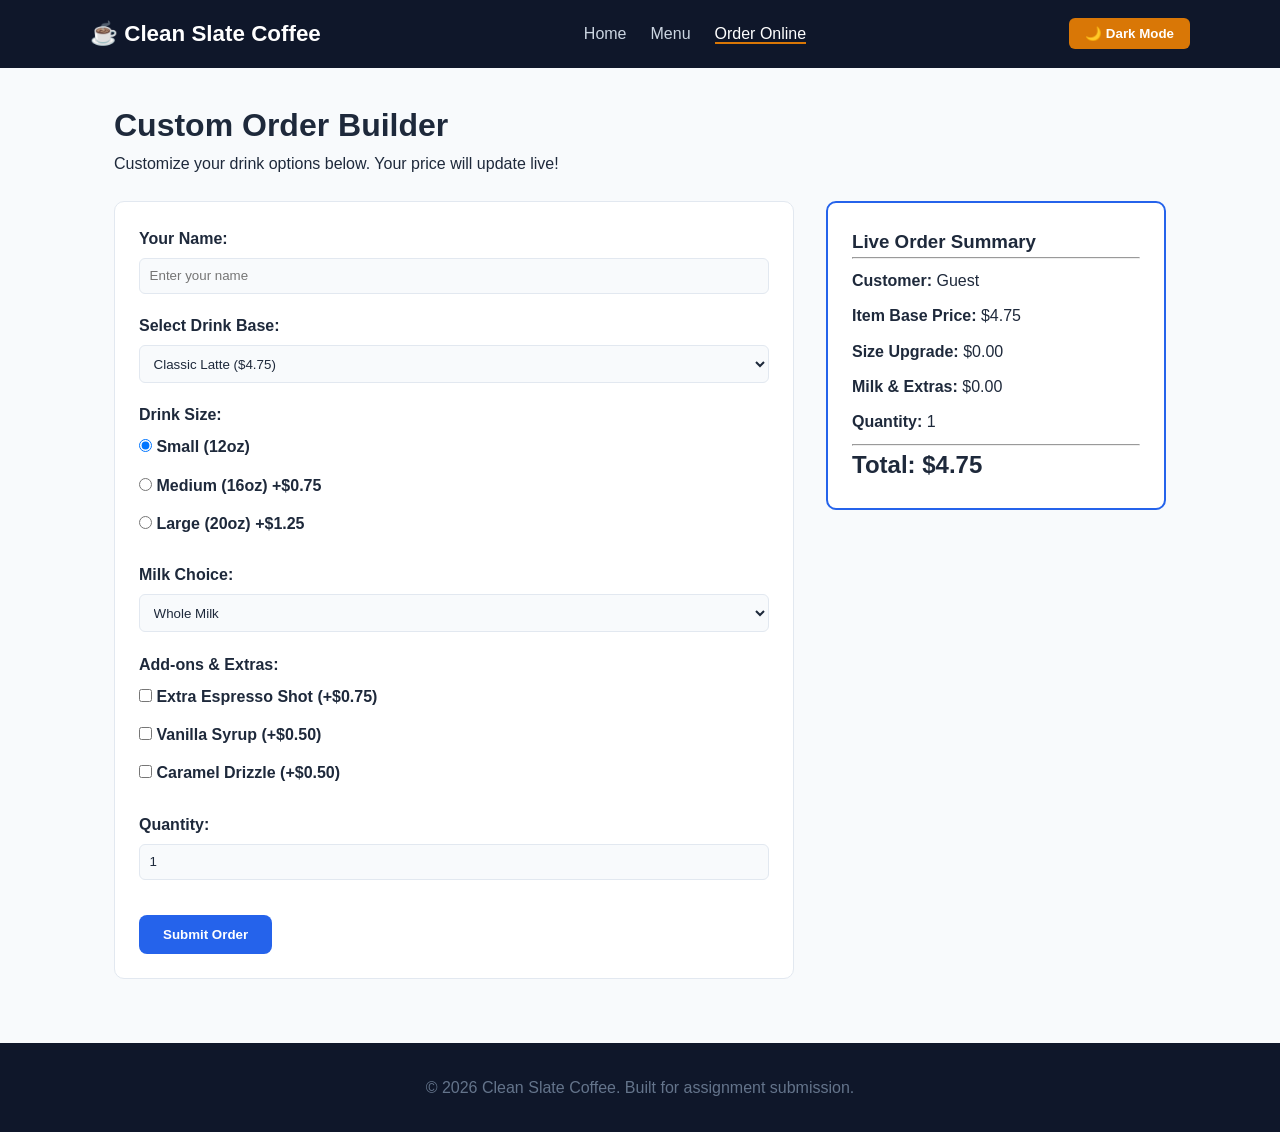
<file: order.html>
<!DOCTYPE html>
<html lang="en">
<head>
  <meta charset="UTF-8">
  <meta name="viewport" content="width=device-width, initial-scale=1.0">
  <title>Clean Slate Coffee - Build Your Order</title>
  <link rel="stylesheet" href="styles.css">
</head>
<body>

  <!-- Navigation Menu Bar -->
  <header>
    <div class="nav-container">
      <a href="index.html" class="logo">☕ Clean Slate Coffee</a>
      <nav>
        <ul class="nav-links">
          <li><a href="index.html">Home</a></li>
          <li><a href="menu.html">Menu</a></li>
          <li><a href="order.html" class="active">Order Online</a></li>
        </ul>
      </nav>
      <button id="theme-btn" class="theme-toggle">🌙 Dark Mode</button>
    </div>
  </header>

  <main class="page-container">
    <h1>Custom Order Builder</h1>
    <p>Customize your drink options below. Your price will update live!</p>

    <div class="order-layout">
      <!-- Interactive Form -->
      <form id="order-form" class="order-form">
        <div class="form-group">
          <label for="customer-name">Your Name:</label>
          <input type="text" id="customer-name" placeholder="Enter your name" required>
        </div>

        <div class="form-group">
          <label for="drink-select">Select Drink Base:</label>
          <select id="drink-select">
            <option value="4.50">House Drip Coffee ($4.50)</option>
            <option value="4.75" selected>Classic Latte ($4.75)</option>
            <option value="5.25">Nitro Cold Brew ($5.25)</option>
            <option value="5.00">Vanilla Cappuccino ($5.00)</option>
          </select>
        </div>

        <div class="form-group">
          <label>Drink Size:</label>
          <div class="radio-group">
            <label><input type="radio" name="size" value="0.00" checked> Small (12oz)</label>
            <label><input type="radio" name="size" value="0.75"> Medium (16oz) +$0.75</label>
            <label><input type="radio" name="size" value="1.25"> Large (20oz) +$1.25</label>
          </div>
        </div>

        <div class="form-group">
          <label>Milk Choice:</label>
          <select id="milk-select">
            <option value="0.00">Whole Milk</option>
            <option value="0.00">Oat Milk (+$0.00)</option>
            <option value="0.50">Almond Milk (+$0.50)</option>
          </select>
        </div>

        <div class="form-group">
          <label>Add-ons & Extras:</label>
          <div class="checkbox-group">
            <label><input type="checkbox" class="extra-item" value="0.75"> Extra Espresso Shot (+$0.75)</label>
            <label><input type="checkbox" class="extra-item" value="0.50"> Vanilla Syrup (+$0.50)</label>
            <label><input type="checkbox" class="extra-item" value="0.50"> Caramel Drizzle (+$0.50)</label>
          </div>
        </div>

        <div class="form-group">
          <label for="quantity">Quantity:</label>
          <input type="number" id="quantity" value="1" min="1" max="10">
        </div>

        <button type="submit" class="btn">Submit Order</button>
      </form>

      <!-- Live Calculated Summary -->
      <div class="order-summary-card">
        <h3>Live Order Summary</h3>
        <hr>
        <p><strong>Customer:</strong> <span id="summary-name">Guest</span></p>
        <p><strong>Item Base Price:</strong> $<span id="summary-base">4.75</span></p>
        <p><strong>Size Upgrade:</strong> $<span id="summary-size">0.00</span></p>
        <p><strong>Milk & Extras:</strong> $<span id="summary-extras">0.00</span></p>
        <p><strong>Quantity:</strong> <span id="summary-qty">1</span></p>
        <hr>
        <h2>Total: $<span id="summary-total">4.75</span></h2>
      </div>
    </div>
  </main>

  <footer>
    <p>&copy; 2026 Clean Slate Coffee. Built for assignment submission.</p>
  </footer>

  <script src="script.js"></script>
</body>
</html>
</file>
<file: styles.css>
/* Color Variables & Theme Settings */
:root {
  --bg-color: #f8fafc;
  --card-bg: #ffffff;
  --text-color: #1e293b;
  --text-muted: #64748b;
  --primary-color: #2563eb;
  --primary-hover: #1d4ed8;
  --accent-color: #d97706;
  --border-color: #e2e8f0;
  --header-bg: #0f172a;
  --header-text: #ffffff;
}

/* Dark Mode Colors */
body.dark-mode {
  --bg-color: #0f172a;
  --card-bg: #1e293b;
  --text-color: #f8fafc;
  --text-muted: #94a3b8;
  --primary-color: #3b82f6;
  --border-color: #334155;
  --header-bg: #020617;
}

/* Base Layout & Typography */
* {
  box-sizing: border-box;
  margin: 0;
  padding: 0;
}

body {
  font-family: 'Segoe UI', Tahoma, Geneva, Verdana, sans-serif;
  background-color: var(--bg-color);
  color: var(--text-color);
  line-height: 1.6;
  transition: background-color 0.3s ease, color 0.3s ease;
}

/* Header & Navigation Bar */
header {
  background-color: var(--header-bg);
  color: var(--header-text);
  padding: 1rem 2rem;
  position: sticky;
  top: 0;
  z-index: 100;
}

.nav-container {
  max-width: 1100px;
  margin: 0 auto;
  display: flex;
  justify-content: space-between;
  align-items: center;
}

.logo {
  font-size: 1.4rem;
  font-weight: bold;
  color: #ffffff;
  text-decoration: none;
}

.nav-links {
  list-style: none;
  display: flex;
  gap: 1.5rem;
}

.nav-links a {
  color: #cbd5e1;
  text-decoration: none;
  font-weight: 500;
  transition: color 0.2s;
}

.nav-links a:hover,
.nav-links a.active {
  color: #ffffff;
  border-bottom: 2px solid var(--accent-color);
}

.theme-toggle {
  background: var(--accent-color);
  color: #fff;
  border: none;
  padding: 0.5rem 1rem;
  border-radius: 6px;
  cursor: pointer;
  font-weight: bold;
}

/* Main Content Wrapper */
main, .page-container {
  max-width: 1100px;
  margin: 2rem auto;
  padding: 0 1.5rem;
}

/* Hero Section */
.hero {
  display: flex;
  align-items: center;
  gap: 2rem;
  margin-bottom: 3rem;
  flex-wrap: wrap;
}

.hero-content {
  flex: 1;
  min-width: 300px;
}

.hero-content h1 {
  font-size: 2.5rem;
  margin-bottom: 1rem;
  color: var(--primary-color);
}

.hero-image {
  flex: 1;
  min-width: 300px;
}

.hero-image img {
  width: 100%;
  height: 320px;
  object-fit: cover;
  border-radius: 12px;
}

/* Buttons */
.btn {
  display: inline-block;
  background-color: var(--primary-color);
  color: #ffffff;
  padding: 0.75rem 1.5rem;
  border-radius: 8px;
  text-decoration: none;
  font-weight: bold;
  border: none;
  cursor: pointer;
  margin-top: 1rem;
}

.btn:hover {
  background-color: var(--primary-hover);
}

.btn-small {
  display: inline-block;
  background-color: var(--accent-color);
  color: white;
  padding: 0.4rem 0.8rem;
  text-decoration: none;
  border-radius: 4px;
  font-size: 0.85rem;
  margin-top: 0.5rem;
}

/* Cards & Feature Grids */
.features-grid, .menu-grid {
  display: grid;
  grid-template-columns: repeat(auto-fit, minmax(280px, 1fr));
  gap: 1.5rem;
  margin: 1.5rem 0;
}

.card, .menu-item {
  background-color: var(--card-bg);
  border: 1px solid var(--border-color);
  border-radius: 10px;
  padding: 1.5rem;
  overflow: hidden;
}

.menu-item img {
  width: 100%;
  height: 180px;
  object-fit: cover;
  border-radius: 6px;
  margin-bottom: 1rem;
}

.menu-item .price {
  display: block;
  font-size: 1.2rem;
  font-weight: bold;
  color: var(--accent-color);
  margin: 0.5rem 0;
}

/* List Styling */
.specials-list, .bakery-list {
  background-color: var(--card-bg);
  border: 1px solid var(--border-color);
  padding: 1.5rem;
  border-radius: 10px;
  margin-top: 2rem;
}

.specials-list ul, .bakery-list {
  margin-left: 1.5rem;
  margin-top: 0.5rem;
}

.bakery-list {
  list-style-type: square;
}

.bakery-list li {
  margin-bottom: 0.8rem;
}

/* Order Page Layout & Form */
.order-layout {
  display: grid;
  grid-template-columns: 2fr 1fr;
  gap: 2rem;
  margin-top: 1.5rem;
}

@media (max-width: 768px) {
  .order-layout {
    grid-template-columns: 1fr;
  }
}

.order-form {
  background-color: var(--card-bg);
  border: 1px solid var(--border-color);
  padding: 1.5rem;
  border-radius: 10px;
}

.form-group {
  margin-bottom: 1.2rem;
}

.form-group label {
  display: block;
  font-weight: bold;
  margin-bottom: 0.4rem;
}

.form-group input[type="text"],
.form-group input[type="number"],
.form-group select {
  width: 100%;
  padding: 0.6rem;
  border: 1px solid var(--border-color);
  border-radius: 6px;
  background-color: var(--bg-color);
  color: var(--text-color);
}

.radio-group, .checkbox-group {
  display: flex;
  flex-direction: column;
  gap: 0.4rem;
}

.order-summary-card {
  background-color: var(--card-bg);
  border: 2px solid var(--primary-color);
  padding: 1.5rem;
  border-radius: 10px;
  height: fit-content;
}

.order-summary-card p {
  margin: 0.6rem 0;
}

/* Footer */
footer {
  text-align: center;
  padding: 2rem;
  background-color: var(--header-bg);
  color: var(--text-muted);
  margin-top: 4rem;
}
</file>
